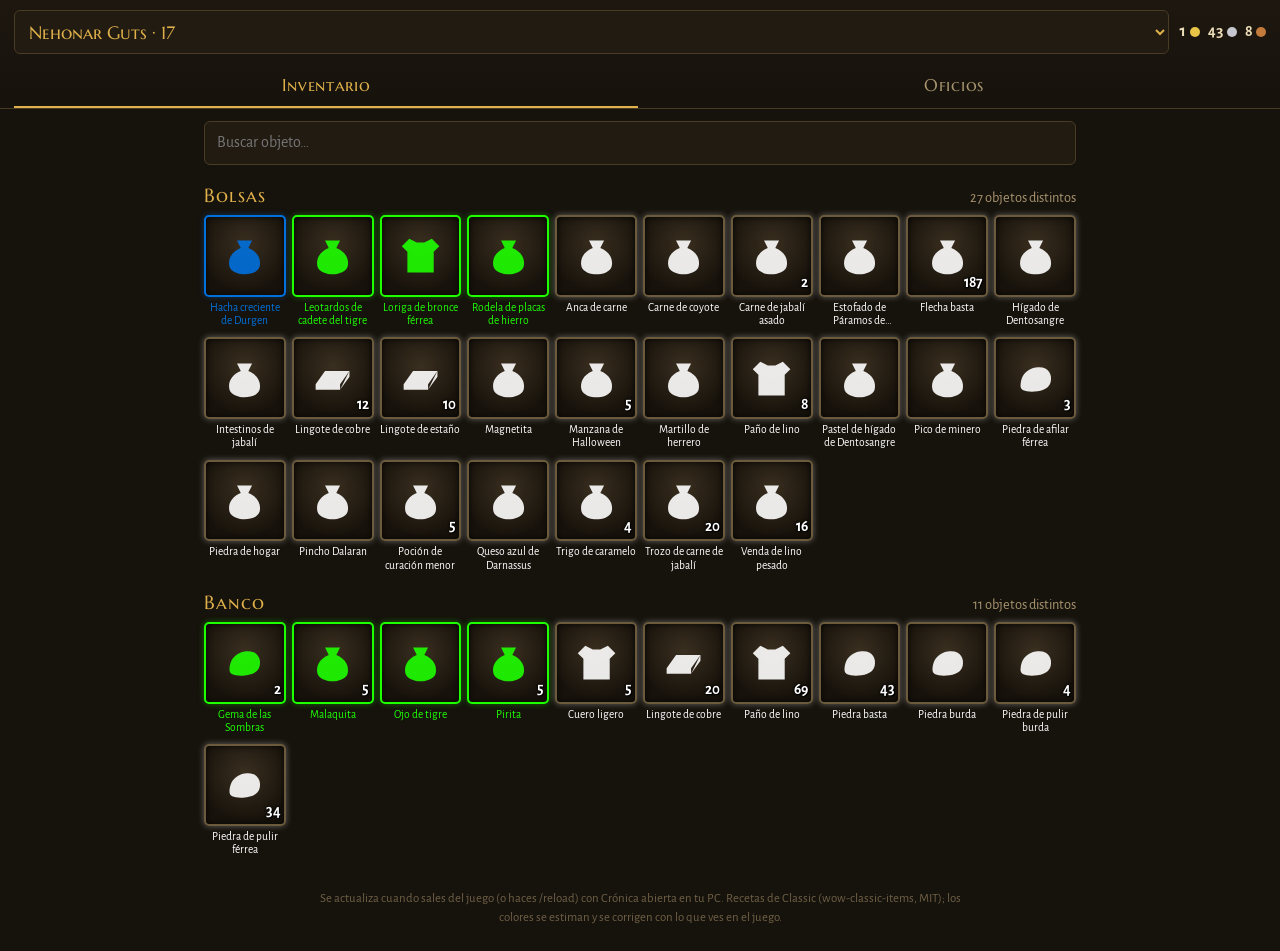
<file: docs/banco/index.html>
<!doctype html>
<html lang="es">
<head>
<meta charset="utf-8">
<meta name="viewport" content="width=device-width, initial-scale=1, viewport-fit=cover">
<meta name="theme-color" content="#16120c">
<title>Banco y oficios · Crónica</title>
<link rel="manifest" href="manifest.json">
<link rel="icon" href="icono-192.png">
<link rel="apple-touch-icon" href="icono-192.png">
<link rel="preconnect" href="https://fonts.googleapis.com">
<link rel="preconnect" href="https://fonts.gstatic.com" crossorigin>
<link rel="stylesheet" href="https://fonts.googleapis.com/css2?family=Marcellus+SC&family=Alegreya+Sans:wght@400;500;700&display=swap">
<link rel="stylesheet" href="banco.css">
</head>
<body>
<header class="top">
  <div class="who">
    <label class="sr" for="pj">Personaje</label>
    <select id="pj" aria-label="Personaje"></select>
    <div class="money" id="money" aria-label="Dinero"></div>
  </div>
  <nav class="tabs" role="tablist" aria-label="Secciones">
    <button role="tab" id="t-inv" aria-selected="true" aria-controls="p-inv">Inventario</button>
    <button role="tab" id="t-ofi" aria-selected="false" aria-controls="p-ofi">Oficios</button>
  </nav>
</header>
<main>
  <section id="p-inv" role="tabpanel" aria-labelledby="t-inv">
    <div class="search"><input id="q" type="search" placeholder="Buscar objeto…" aria-label="Buscar objeto" autocomplete="off"></div>
    <div id="inv"></div>
  </section>
  <section id="p-ofi" role="tabpanel" aria-labelledby="t-ofi" hidden>
    <div id="ofi"></div>
  </section>
  <p class="msg" id="msg" hidden></p>
</main>
<div class="sheet" id="sheet" hidden>
  <div class="sheet-card" role="dialog" aria-modal="true" aria-labelledby="sheet-title">
    <button class="close" id="sheet-close" type="button" aria-label="Cerrar">✕</button>
    <div id="sheet-body"></div>
  </div>
</div>
<footer class="foot">Se actualiza cuando sales del juego (o haces /reload) con Crónica abierta en tu PC. Recetas de Classic (wow-classic-items, MIT); los colores se estiman y se corrigen con lo que ves en el juego.</footer>
<script src="banco.js"></script>
</body>
</html>
</file>
<file: docs/banco/banco.css>
:root {
  --bg: #16120c; --frame: #221b12; --frame-2: #2c2317; --line: #4a3b25; --gold: #e0b14a; --gold-soft: #b8924a;
  --text: #ecdcb8; --muted: #a8956f; --red: #e0705f;
  --q0: #9d9d9d; --q1: #ffffff; --q2: #1eff00; --q3: #0070dd; --q4: #a335ee; --q5: #ff8000;
  --orange: #ff8040; --yellow: #ffff00; --green: #40bf40; --grey: #808080;
  --display: "Marcellus SC", Georgia, serif; --body: "Alegreya Sans", system-ui, sans-serif;
  color-scheme: dark;
}
* { box-sizing: border-box; }
[hidden] { display: none !important; }
html, body { margin: 0; background: var(--bg); color: var(--text); font: 16px/1.45 var(--body); }
body { padding-bottom: env(safe-area-inset-bottom); min-height: 100vh; }
.sr { position: absolute; width: 1px; height: 1px; overflow: hidden; clip: rect(0 0 0 0); }

.top { position: sticky; top: 0; z-index: 5; background: linear-gradient(#1d170f, #16120c); border-bottom: 1px solid var(--line);
  padding: calc(10px + env(safe-area-inset-top)) 14px 0; }
.who { display: flex; align-items: center; gap: 10px; flex-wrap: wrap; }
.who select { flex: 1 1 180px; min-width: 0; min-height: 44px; font: 1.15rem var(--display); color: var(--gold); background: var(--frame);
  border: 1px solid var(--line); border-radius: 6px; padding: 6px 10px; }
.money { font-variant-numeric: tabular-nums; font-weight: 700; display: flex; gap: 8px; white-space: nowrap; }
.coin { display: inline-flex; align-items: center; gap: 3px; }
.coin::after { content: ""; width: 10px; height: 10px; border-radius: 50%; display: inline-block; }
.coin.g::after { background: #e8c547; } .coin.s::after { background: #c7c7cf; } .coin.c::after { background: #c47a3a; }
.tabs { display: flex; gap: 4px; margin-top: 10px; }
.tabs button { flex: 1; min-height: 44px; font: 1.05rem var(--display); letter-spacing: .04em; color: var(--muted); background: none;
  border: 0; border-bottom: 2px solid transparent; cursor: pointer; }
.tabs button[aria-selected="true"] { color: var(--gold); border-bottom-color: var(--gold); }

main { padding: 12px 14px 24px; max-width: 900px; margin: 0 auto; }
.search input { width: 100%; min-height: 44px; font: inherit; color: var(--text); background: var(--frame); border: 1px solid var(--line);
  border-radius: 6px; padding: 8px 12px; }
.search input:focus-visible, select:focus-visible, button:focus-visible { outline: 2px solid var(--gold); outline-offset: 2px; }
h2 { font: 1.2rem var(--display); color: var(--gold); letter-spacing: .05em; margin: 18px 0 8px; display: flex; justify-content: space-between; align-items: baseline; gap: 8px; }
h2 small { font: .9rem var(--body); color: var(--muted); letter-spacing: 0; }
.note { color: var(--muted); font-style: italic; margin: 6px 0; }
.msg { color: var(--muted); text-align: center; margin: 40px 10px; }

/* Rejilla de huecos, como las bolsas del juego */
.grid { display: grid; grid-template-columns: repeat(auto-fill, minmax(64px, 1fr)); gap: 10px 6px; }
.cell { display: flex; flex-direction: column; align-items: center; gap: 4px; background: none; border: 0; padding: 0; cursor: pointer; min-width: 0; font: inherit; }
.slot { position: relative; display: block; width: 100%; aspect-ratio: 1; border-radius: 5px; overflow: hidden;
  background: radial-gradient(circle at 50% 35%, #3a2f20, #17120b 75%); border: 2px solid var(--q, #5a4a30);
  box-shadow: inset 0 0 6px rgba(0,0,0,.8), 0 0 6px color-mix(in srgb, var(--q, #000) 35%, transparent); color: var(--q, #ddd); }
.slot img { position: absolute; inset: 0; width: 100%; height: 100%; object-fit: cover; }
.slot svg { width: 58%; height: 58%; position: absolute; inset: 21% 21%; fill: currentColor; opacity: .9; }
.slot .n { position: absolute; right: 3px; bottom: 1px; font-weight: 700; font-size: .95rem; color: #fff; text-shadow: 0 0 2px #000, 0 0 3px #000, 1px 1px 0 #000; }
.lbl { width: 100%; font-size: .72rem; line-height: 1.15; color: var(--q, #ddd); text-align: center; overflow: hidden;
  display: -webkit-box; -webkit-line-clamp: 2; -webkit-box-orient: vertical; }
.q0 { --q: var(--q0); } .q1 { --q: var(--q1); } .q2 { --q: var(--q2); } .q3 { --q: var(--q3); } .q4 { --q: var(--q4); } .q5 { --q: var(--q5); }
.q1.slot { border-color: #6b5a3c; }
.mini { position: relative; display: inline-block; width: 22px; height: 22px; vertical-align: -6px; margin-right: 6px; border: 1px solid var(--q, #6b5a3c);
  border-radius: 3px; overflow: hidden; background: #17120b; color: var(--q, #ddd); }
.q1.mini { border-color: #6b5a3c; }
.mini img { width: 100%; height: 100%; display: block; }
.mini svg { width: 80%; height: 80%; margin: 10%; fill: currentColor; }
.sheet-head { display: flex; align-items: center; gap: 12px; margin-right: 34px; }
.slot.big { width: 56px; flex: none; }
.sheet-head h3 { margin: 0 !important; }

/* Oficios */
.card { background: var(--frame); border: 1px solid var(--line); border-radius: 8px; padding: 12px 14px; margin: 12px 0; }
.card h3 { margin: 0; font: 1.25rem var(--display); color: var(--text); display: flex; justify-content: space-between; gap: 8px; }
.card h3 span { color: var(--gold); font-variant-numeric: tabular-nums; }
.bar { height: 14px; border-radius: 3px; background: #0e0b07; border: 1px solid var(--line); overflow: hidden; margin: 8px 0 4px; }
.bar > span { display: block; height: 100%; background: linear-gradient(#5a8fd6, #2c5aa0); }
.goal { display: flex; align-items: center; gap: 10px; flex-wrap: wrap; margin: 10px 0 4px; }
.goal label { color: var(--muted); }
.goal input { width: 84px; min-height: 40px; font: inherit; color: var(--text); background: #0e0b07; border: 1px solid var(--line); border-radius: 6px; padding: 6px 8px; }
.chips { display: flex; gap: 6px; flex-wrap: wrap; }
.chips button { min-height: 36px; padding: 4px 12px; border-radius: 18px; border: 1px solid var(--line); background: #0e0b07; color: var(--muted); font: inherit; cursor: pointer; }
.chips button[aria-pressed="true"] { border-color: var(--gold); color: var(--gold); }
.routes { display: grid; gap: 10px; margin-top: 10px; }
.route { border: 1px solid var(--line); border-radius: 8px; padding: 10px 12px; background: var(--frame-2); }
.route.best { border-color: var(--gold); }
.route h4 { margin: 0 0 2px; font: 1.05rem var(--display); color: var(--gold); display: flex; justify-content: space-between; gap: 8px; }
.route .sum { color: var(--muted); font-size: .95rem; margin-bottom: 6px; }
.steps { list-style: none; margin: 6px 0; padding: 0; display: grid; gap: 4px; }
.steps li { display: grid; grid-template-columns: 70px 1fr auto; gap: 8px; align-items: baseline; font-size: .95rem; }
.steps .rng { color: var(--muted); font-variant-numeric: tabular-nums; }
.steps .times { color: var(--gold-soft); font-variant-numeric: tabular-nums; white-space: nowrap; }
.mats { width: 100%; border-collapse: collapse; margin-top: 6px; font-size: .95rem; }
.mats th { text-align: right; color: var(--muted); font-weight: 500; font-size: .8rem; padding: 2px 4px; }
.mats th:first-child { text-align: left; }
.mats td { padding: 4px; border-top: 1px dashed #3a2f1f; text-align: right; font-variant-numeric: tabular-nums; }
.mats td:first-child { text-align: left; }
.mats .miss { color: var(--red); font-weight: 700; }
.mats .ok { color: var(--green); }
.buy { margin: 6px 0 0; padding-left: 18px; color: var(--text); font-size: .95rem; }
.dot { display: inline-block; width: 9px; height: 9px; border-radius: 50%; margin-right: 6px; vertical-align: 1px; }
.c-naranja { background: var(--orange); } .c-amarillo { background: var(--yellow); } .c-verde { background: var(--green); } .c-gris { background: var(--grey); }
details.more { margin-top: 6px; }
details.more summary { cursor: pointer; color: var(--muted); min-height: 32px; }

/* Ficha de un objeto */
.sheet { position: fixed; inset: 0; z-index: 10; background: rgba(0,0,0,.55); display: flex; align-items: flex-end; justify-content: center; }
.sheet-card { position: relative; width: min(520px, 100%); background: #0f0c08; border: 1px solid var(--line); border-radius: 12px 12px 0 0;
  padding: 18px 18px calc(18px + env(safe-area-inset-bottom)); box-shadow: 0 -6px 30px rgba(0,0,0,.6); }
.sheet-card h3 { margin: 0 34px 6px 0; font-size: 1.2rem; color: var(--q, #fff); }
.sheet-card .close { position: absolute; top: 8px; right: 8px; width: 44px; height: 44px; border: 0; background: none; color: var(--muted); font-size: 1.2rem; cursor: pointer; }
.kv { display: grid; grid-template-columns: auto 1fr; gap: 4px 12px; margin: 8px 0 0; }
.kv dt { color: var(--muted); } .kv dd { margin: 0; }

.foot { color: #6f6046; font-size: .8rem; text-align: center; padding: 10px 16px 24px; max-width: 700px; margin: 0 auto; }
@media (min-width: 700px) { .grid { grid-template-columns: repeat(auto-fill, minmax(76px, 1fr)); } .routes { grid-template-columns: repeat(auto-fit, minmax(300px, 1fr)); } }

/* Oficios: recetas desplegables y lista para farmear */
.prof-head { display: flex; align-items: baseline; gap: 10px; width: 100%; background: none; border: 0; padding: 4px 0; min-height: 44px; cursor: pointer; color: var(--text); text-align: left; }
.prof-head .pname { font: 1.25rem var(--display); flex: 1; }
.prof-head .plevel { color: var(--gold); font-variant-numeric: tabular-nums; }
.prof-head .chev { color: var(--muted); width: 16px; }
.filters { display: flex; flex-direction: column; gap: 8px; margin: 10px 0; }
.filters input { width: 100%; min-height: 42px; font: inherit; color: var(--text); background: #0e0b07; border: 1px solid var(--line); border-radius: 6px; padding: 6px 10px; }
.recipes { display: flex; flex-direction: column; }
.recipe { border-top: 1px dashed #3a2f1f; }
.recipe summary { list-style: none; display: flex; align-items: center; gap: 6px; min-height: 48px; cursor: pointer; padding: 4px 0; }
.recipe summary::-webkit-details-marker { display: none; }
.recipe .rn { flex: 1; min-width: 0; overflow: hidden; text-overflow: ellipsis; white-space: nowrap; color: var(--q, var(--text)); }
.recipe.unknown .rn { opacity: .7; font-style: italic; }
.recipe .rl { color: var(--muted); font-variant-numeric: tabular-nums; font-size: .9rem; min-width: 28px; text-align: right; }
.recipe .add { width: 40px; height: 40px; flex: none; border-radius: 50%; border: 1px solid var(--gold); background: none; color: var(--gold); font-size: 1.3rem; line-height: 1; cursor: pointer; }
.recipe .add:active { background: var(--gold); color: #16120c; }
.rbody { padding: 0 0 10px 18px; }
.matlist { list-style: none; margin: 0; padding: 0; display: grid; gap: 4px; }
.mat { display: flex; align-items: center; gap: 4px; font-size: .95rem; }
.mat .mn { flex: 1; }
.mat .mh { font-variant-numeric: tabular-nums; font-size: .85rem; }
.mat.ok .mh { color: var(--green); } .mat.short .mh { color: var(--red); }
.card.list h3 { align-items: baseline; }
button.link { background: none; border: 0; color: var(--muted); text-decoration: underline; font: .9rem var(--body); cursor: pointer; min-height: 36px; }
.picked { list-style: none; margin: 8px 0; padding: 0; display: grid; gap: 4px; }
.picked li { display: flex; align-items: center; gap: 4px; min-height: 40px; }
.picked .pn { flex: 1; min-width: 0; overflow: hidden; text-overflow: ellipsis; white-space: nowrap; }
.stepper { display: inline-flex; align-items: center; gap: 6px; }
.stepper button { width: 36px; height: 36px; border-radius: 6px; border: 1px solid var(--line); background: #0e0b07; color: var(--text); font-size: 1.1rem; cursor: pointer; }
.stepper b { min-width: 34px; text-align: center; color: var(--gold); font-variant-numeric: tabular-nums; }
.sum { color: var(--muted); font-size: .95rem; margin: 10px 0 2px; }
</file>
